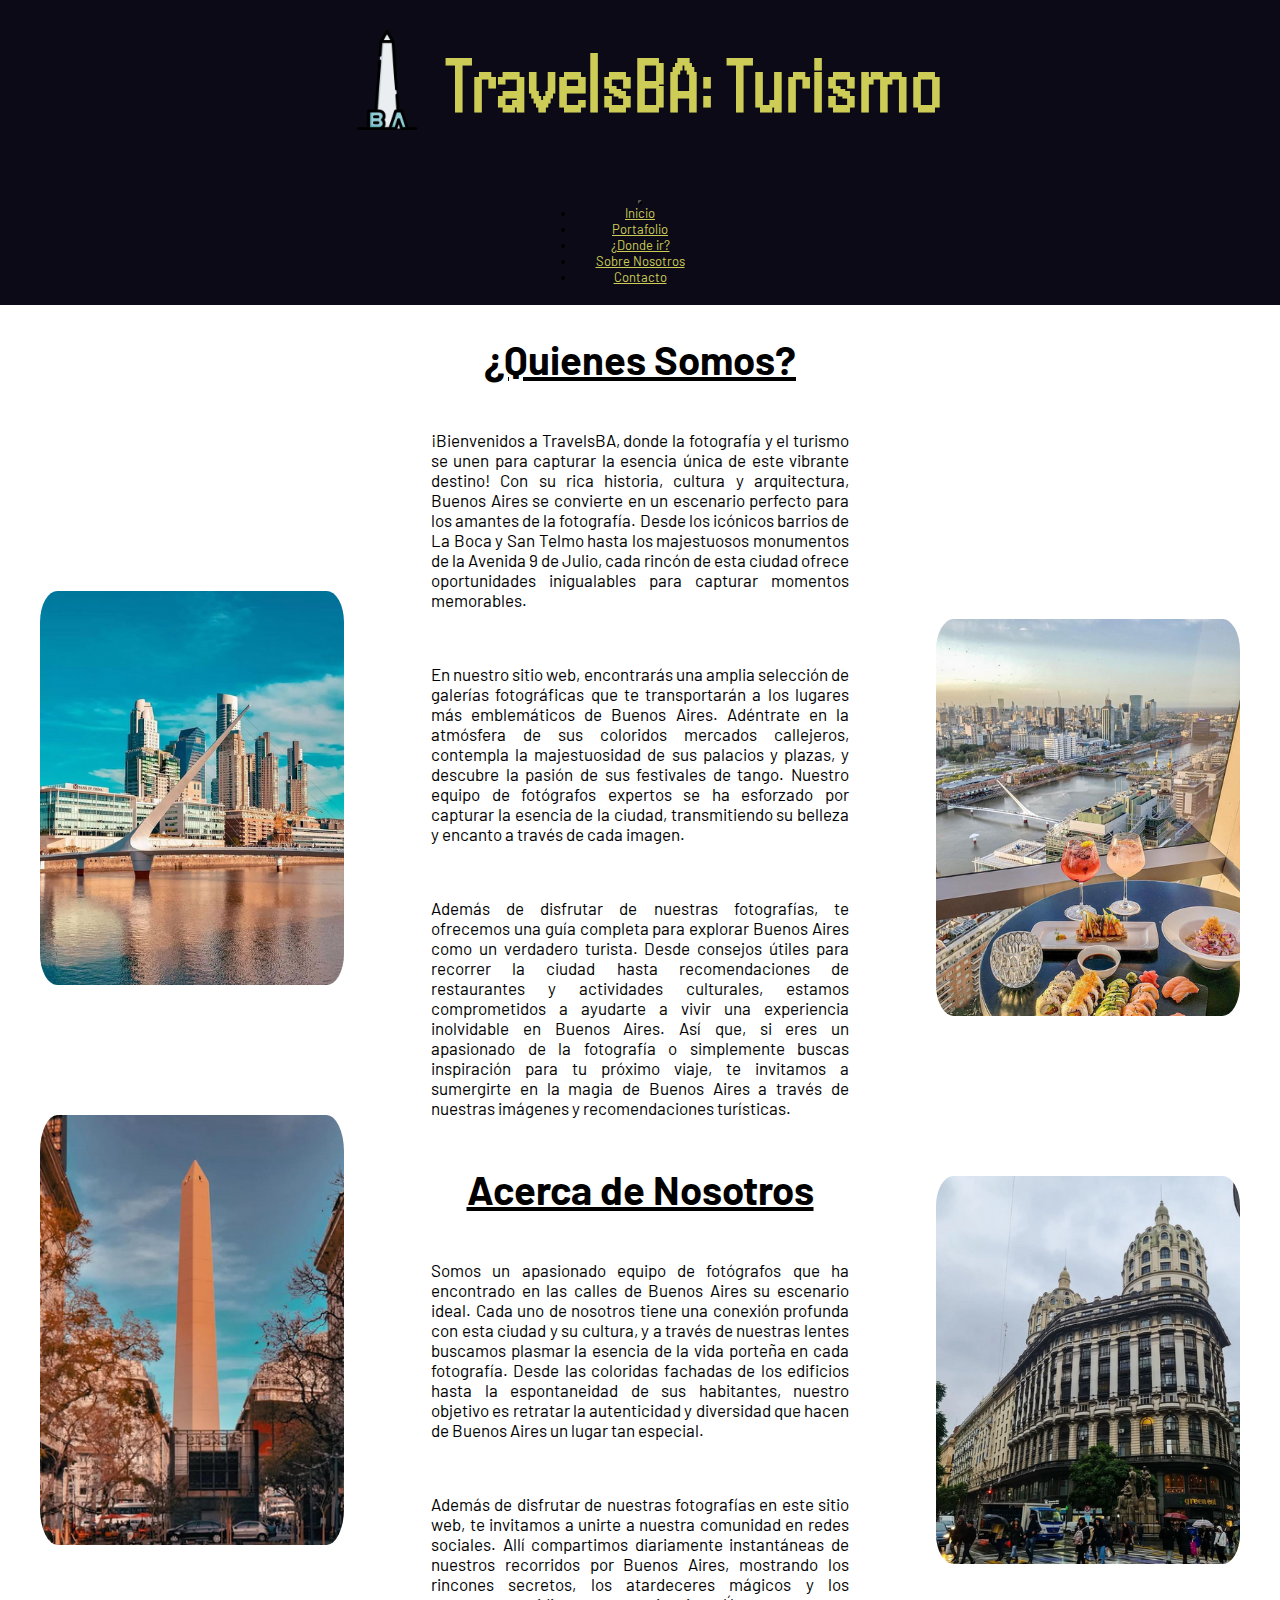
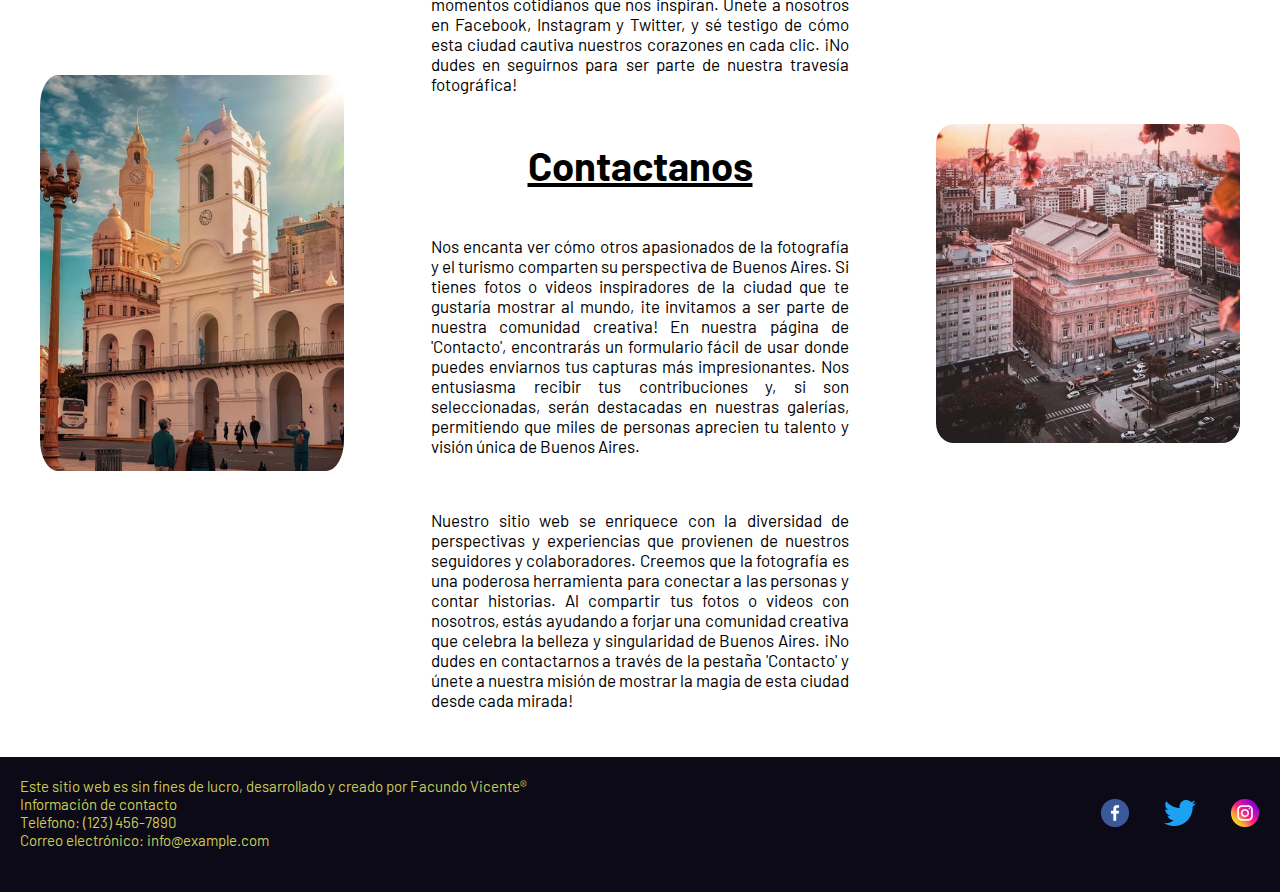
<file: index.html>
<!DOCTYPE html>
<html lang="en">
<head>
    <meta charset="UTF-8">
    <meta name="viewport" content="width=device-width, initial-scale=1.0">
    <title>TRAVELSBA</title>
    <!-- links -->
        <!-- favicon -->
    <link rel="icon" href="multimedia/favicon.ico">
        <!-- bootstrap -->
    <link href="https://cdn.jsdelivr.net/npm/bootstrap@5.3.1/dist/css/bootstrap.min.css" rel="stylesheet" integrity="sha384-4bw+/aepP/YC94hEpVNVgiZdgIC5+VKNBQNGCHeKRQN+PtmoHDEXuppvnDJzQIu9" crossorigin="anonymous">
        <!-- css -->
    <link rel="stylesheet" href="css/style.css" />
        <!-- fonts -->
    <link rel="preconnect" href="https://fonts.googleapis.com">
    <link rel="preconnect" href="https://fonts.gstatic.com" crossorigin>
    <link href="https://fonts.googleapis.com/css2?family=Barlow:ital,wght@0,300;0,400;1,300&family=Handjet&display=swap" rel="stylesheet">
</head>

<body>
    <header> <!-- encabezado -->
        <section class="tituloPrincipal">  <!-- titulo y logotipo -->
            <div class="logo">
                <img src="multimedia/logo.png" alt="logotipo de TRABELSBA">
            </div>    
                <h1>TravelsBA: Turismo</h1>
        </section> 
        <nav class="navbar navbar-expand-lg";> <!-- navbar -->
            <div class="container-fluid">
                <button class="navbar-toggler b" type="button" data-bs-toggle="collapse" data-bs-target="#navbarSupportedContent" aria-controls="navbarSupportedContent" aria-expanded="false" aria-label="Toggle navigation">
                    <span class="navbar-toggler-icon"></span>
                </button>
                <div class="collapse navbar-collapse" id="navbarSupportedContent">
                    <ul class="navbar-nav me-auto mb-2 mb-lg-0">
                        <li class="nav-item">
                            <a class="nav-link active" aria-current="page" href="index.html">Inicio</a>
                        </li>
                        <li class="nav-item">
                            <a class="nav-link active" aria-current="page" href="pages/portafolio.html">Portafolio</a>
                        </li>
                        <li class="nav-item">
                            <a class="nav-link active" aria-current="page" href="pages/donde_ir.html">¿Donde ir?</a>
                        </li>
                        <li class="nav-item">
                            <a class="nav-link active" aria-current="page" href="pages/sobre_nosotros.html">Sobre Nosotros</a>
                        </li>
                        <li class="nav-item">
                            <a class="nav-link active" aria-current="page" href="pages/contacto.html">Contacto</a>
                        </li>
                    </ul>
                </div>
            </div>
        </nav>
    </header>

    <main> <!-- cuerpo principal -->
    
        <div id="grilla">
            <section id="contenedorInicio1"> <!-- imagenes izquierda -->
                <div>
                    <img class="imagenInicio1" src="multimedia/imagen_inicio1.png" alt="Atardecer en Puerto Madero con vista directa al puente de la mujer">
                </div>   
                <div>
                    <img class="imagenInicio2" src="multimedia/imagen_inicio2.png" alt="Atardecer en Buenos Aires con vista al Obelisco">
                </div>  
                <div>
                    <img class="imagenInicio3" src="multimedia/imagen_inicio3.png" alt="Atardecer en el Cabildo">
                </div>  
            </section>

            <section id="contenedorInicio2"> <!-- texto central -->
                <div class="textoInicio1">
                <h2>¿Quienes Somos?</h2>
                    <p> ¡Bienvenidos a TravelsBA, donde la fotografía y el turismo se unen para capturar la esencia única de este vibrante destino! Con su rica historia, cultura y arquitectura, Buenos Aires se convierte en un escenario perfecto para los amantes de la fotografía. Desde los icónicos barrios de La Boca y San Telmo hasta los majestuosos monumentos de la Avenida 9 de Julio, cada rincón de esta ciudad ofrece oportunidades inigualables para capturar momentos memorables.
                    </p>
                    <p>En nuestro sitio web, encontrarás una amplia selección de galerías fotográficas que te transportarán a los lugares más emblemáticos de Buenos Aires. Adéntrate en la atmósfera de sus coloridos mercados callejeros, contempla la majestuosidad de sus palacios y plazas, y descubre la pasión de sus festivales de tango. Nuestro equipo de fotógrafos expertos se ha esforzado por capturar la esencia de la ciudad, transmitiendo su belleza y encanto a través de cada imagen.</p>
                    <p>Además de disfrutar de nuestras fotografías, te ofrecemos una guía completa para explorar Buenos Aires como un verdadero turista. Desde consejos útiles para recorrer la ciudad hasta recomendaciones de restaurantes y actividades culturales, estamos comprometidos a ayudarte a vivir una experiencia inolvidable en Buenos Aires. Así que, si eres un apasionado de la fotografía o simplemente buscas inspiración para tu próximo viaje, te invitamos a sumergirte en la magia de Buenos Aires a través de nuestras imágenes y recomendaciones turísticas.</p>
                </div>
                <div class="textoInicio2">   
                <h2>Acerca de Nosotros</h2>
                    <p>Somos un apasionado equipo de fotógrafos que ha encontrado en las calles de Buenos Aires su escenario ideal. Cada uno de nosotros tiene una conexión profunda con esta ciudad y su cultura, y a través de nuestras lentes buscamos plasmar la esencia de la vida porteña en cada fotografía. Desde las coloridas fachadas de los edificios hasta la espontaneidad de sus habitantes, nuestro objetivo es retratar la autenticidad y diversidad que hacen de Buenos Aires un lugar tan especial.
                    </p>
                    <p>Además de disfrutar de nuestras fotografías en este sitio web, te invitamos a unirte a nuestra comunidad en redes sociales. Allí compartimos diariamente instantáneas de nuestros recorridos por Buenos Aires, mostrando los rincones secretos, los atardeceres mágicos y los momentos cotidianos que nos inspiran. Únete a nosotros en Facebook, Instagram y Twitter, y sé testigo de cómo esta ciudad cautiva nuestros corazones en cada clic. ¡No dudes en seguirnos para ser parte de nuestra travesía fotográfica!</p>
                </div>
                <div class="textoInicio3">
                <h2>Contactanos</h2>
                    <p>Nos encanta ver cómo otros apasionados de la fotografía y el turismo comparten su perspectiva de Buenos Aires. Si tienes fotos o videos inspiradores de la ciudad que te gustaría mostrar al mundo, ¡te invitamos a ser parte de nuestra comunidad creativa! En nuestra página de 'Contacto', encontrarás un formulario fácil de usar donde puedes enviarnos tus capturas más impresionantes. Nos entusiasma recibir tus contribuciones y, si son seleccionadas, serán destacadas en nuestras galerías, permitiendo que miles de personas aprecien tu talento y visión única de Buenos Aires.</p>
                    <p>Nuestro sitio web se enriquece con la diversidad de perspectivas y experiencias que provienen de nuestros seguidores y colaboradores. Creemos que la fotografía es una poderosa herramienta para conectar a las personas y contar historias. Al compartir tus fotos o videos con nosotros, estás ayudando a forjar una comunidad creativa que celebra la belleza y singularidad de Buenos Aires. ¡No dudes en contactarnos a través de la pestaña 'Contacto' y únete a nuestra misión de mostrar la magia de esta ciudad desde cada mirada!
                    </p>
                </div>    
            </section>

            <section id="contenedorInicio3"> <!-- imagenes derecha-->
                <div>
                    <img class="imagenInicio6" src="multimedia/imagen_inicio6.png" alt="Brunch desde un edificio en Puerto Madero con vista al puente de la mujer y la ciudad ">
                </div>
                <div>
                    <img class="imagenInicio5" src="multimedia/imagen_inicio5.png" alt="Edificio en Buenos Aires en un dia nublado">
                </div>
                <div>
                    <img class="imagenInicio4" src="multimedia/imagen_inicio4.png" alt="Imagen del Teatro Colon visto desde el cielo">
                </div>
            </section>

        </div>
    </main>

    <footer> <!-- pie de pagina -->
        <div class="contenedorFooter">
            <div class="footerTexto"> <!-- texto izquierda -->
                <p>Este sitio web es sin fines de lucro, desarrollado y creado por Facundo Vicente®</p>
                <p>Información de contacto</p>
                <p>Teléfono: (123) 456-7890</p>
                <p>Correo electrónico: info@example.com</p>  
            </div>
            <div class="footerRedes">
                <div class="iconosRedes">  <!-- iconos redes -->
                    <a href="https://www.facebook.com/"><img src="multimedia/facebook1.png" alt="Facebook"></a>
                    <a href="https://twitter.com/"><img src="multimedia/twitter2.png" alt="Twitter"></a>
                    <a href="https://www.instagram.com/"><img src="multimedia/instagram2.png" alt="Instagram"></a>
                </div>
            </div>
        </div>    
    </footer>    
    
<!-- scrip -->    
<script src="https://cdn.jsdelivr.net/npm/bootstrap@5.3.1/dist/js/bootstrap.bundle.min.js" integrity="sha384-HwwvtgBNo3bZJJLYd8oVXjrBZt8cqVSpeBNS5n7C8IVInixGAoxmnlMuBnhbgrkm" crossorigin="anonymous"></script>
</body>
</html>
</file>
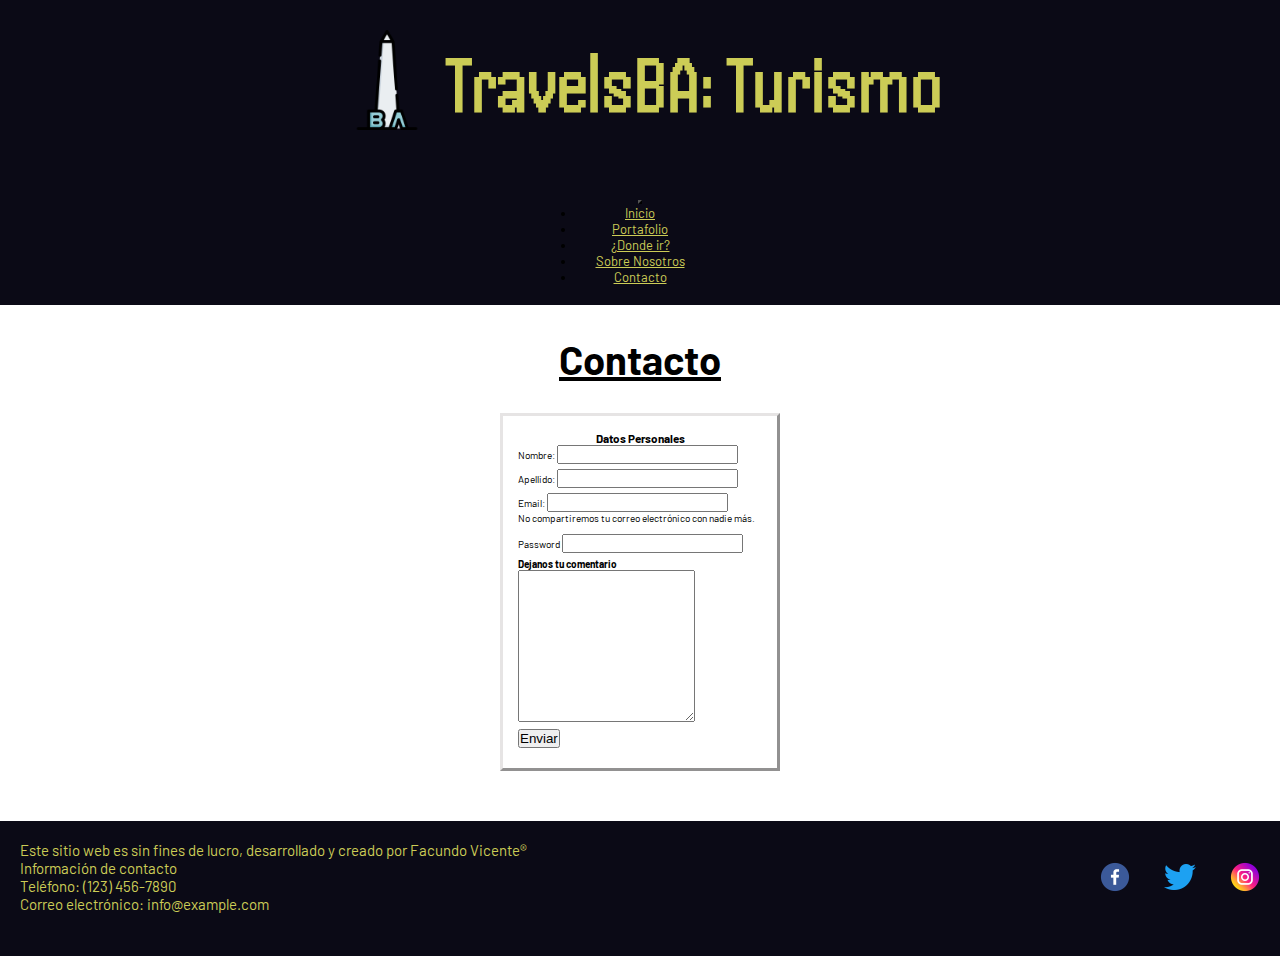
<file: pages/contacto.html>
<!DOCTYPE html>
<html lang="en">
<head>
    <meta charset="UTF-8">
    <meta name="viewport" content="width=device-width, initial-scale=1.0">
    <title>TRAVELSBA</title>
    <!-- links -->
        <!-- favicon -->
    <link rel="icon" href="../multimedia/favicon.ico">
        <!-- bootstrap -->
    <link href="https://cdn.jsdelivr.net/npm/bootstrap@5.3.1/dist/css/bootstrap.min.css" rel="stylesheet" integrity="sha384-4bw+/aepP/YC94hEpVNVgiZdgIC5+VKNBQNGCHeKRQN+PtmoHDEXuppvnDJzQIu9" crossorigin="anonymous">
        <!-- css -->
    <link rel="stylesheet" href="../css/style.css" />
        <!-- fonts -->
    <link rel="preconnect" href="https://fonts.googleapis.com">
    <link rel="preconnect" href="https://fonts.gstatic.com" crossorigin>
    <link href="https://fonts.googleapis.com/css2?family=Barlow:ital,wght@0,300;0,400;1,300&family=Handjet&display=swap" rel="stylesheet">
</head>

<body>
    <header> <!-- encabezado -->
        <section class="tituloPrincipal">  <!-- titulo principal y logotipo -->
            <div class="logo">
                <img src="../multimedia/logo.png" alt="logotipo de TRABELSBA">
            </div>    
                <h1>TravelsBA: Turismo</h1>
        </section>
        <nav class="navbar navbar-expand-lg";> <!-- navbar -->
            <div class="container-fluid">
                <button class="navbar-toggler b" style="background-color: white" type="button" data-bs-toggle="collapse" data-bs-target="#navbarSupportedContent" aria-controls="navbarSupportedContent" aria-expanded="false" aria-label="Toggle navigation">
                    <span class="navbar-toggler-icon"></span>
                </button>
                <div class="collapse navbar-collapse" id="navbarSupportedContent">
                    <ul class="navbar-nav me-auto mb-2 mb-lg-0">
                        <li class="nav-item">
                            <a class="nav-link active" aria-current="page" href="../index.html">Inicio</a>
                        </li>
                        <li class="nav-item">
                            <a class="nav-link active" aria-current="page" href="portafolio.html">Portafolio</a>
                        </li>
                        <li class="nav-item">
                            <a class="nav-link active" aria-current="page" href="donde_ir.html">¿Donde ir?</a>
                        </li>
                        <li class="nav-item">
                            <a class="nav-link active" aria-current="page" href="sobre_nosotros.html">Sobre Nosotros</a>
                        </li>
                        <li class="nav-item">
                            <a class="nav-link active" aria-current="page" href="contacto.html">Contacto</a>
                        </li>
                    </ul>
                </div>
            </div>
        </nav>
    </header>
    
    <main> <!-- cuerpo principal -->
        <section> <!-- Subtitulo -->
            <h2>Contacto</h2>
        </section>

        <form> <!-- formulario -->
            <h3>Datos Personales</h3>
            <div class="mb-3">
            <div>
                <label for="nombre" class="form-label">Nombre:</label>
                <input type="text" class="form-control" name="nombre" required/>
            </div>
            <div>
                <label for="apellido" class="form-label">Apellido:</label>
                <input type="text" class="form-control" name="apellido" required/>
            </div>
              <label for="exampleInputEmail1" class="form-label">Email:</label>
              <input type="email" class="form-control" id="exampleInputEmail1" aria-describedby="emailHelp" required>
              <div id="emailHelp" class="form-text">No compartiremos tu correo electrónico con nadie más.</div>
            </div>
            <div class="mb-3">
              <label for="exampleInputPassword1" class="form-label">Password</label>
              <input type="password" class="form-control" id="exampleInputPassword1" required>
            </div>
            <h4>Dejanos tu comentario</h4>
            <div class="comentariosContacto2">   
                <textarea id="text" name="DejaTuComentario" rows="10px"></textarea>
            </div>

            <div> <!-- boton enviar -->
                <button type="submit" class="btn btn-light">Enviar</button>
            </div>
        </form>  
    </main>
    
    <footer> <!-- pie de pagina -->
        <div class="contenedorFooter">
            <div class="footerTexto">
                <p>Este sitio web es sin fines de lucro, desarrollado y creado por Facundo Vicente®</p>
                <p>Información de contacto</p>
                <p>Teléfono: (123) 456-7890</p>
                <p>Correo electrónico: info@example.com</p>  
            </div>
            <div class="footerRedes">
                <div class="iconosRedes">
                    <a href="https://www.facebook.com/"><img src="../multimedia/facebook1.png" alt="Facebook"></a>
                    <a href="https://twitter.com/"><img src="../multimedia/twitter2.png" alt="Twitter"></a>
                    <a href="https://www.instagram.com/"><img src="../multimedia/instagram2.png" alt="Instagram"></a>
                </div>
            </div>
        </div>
    </footer>
    <!-- scrip -->    
<script src="https://cdn.jsdelivr.net/npm/bootstrap@5.3.1/dist/js/bootstrap.bundle.min.js" integrity="sha384-HwwvtgBNo3bZJJLYd8oVXjrBZt8cqVSpeBNS5n7C8IVInixGAoxmnlMuBnhbgrkm" crossorigin="anonymous"></script>
</body>
</html>
</file>
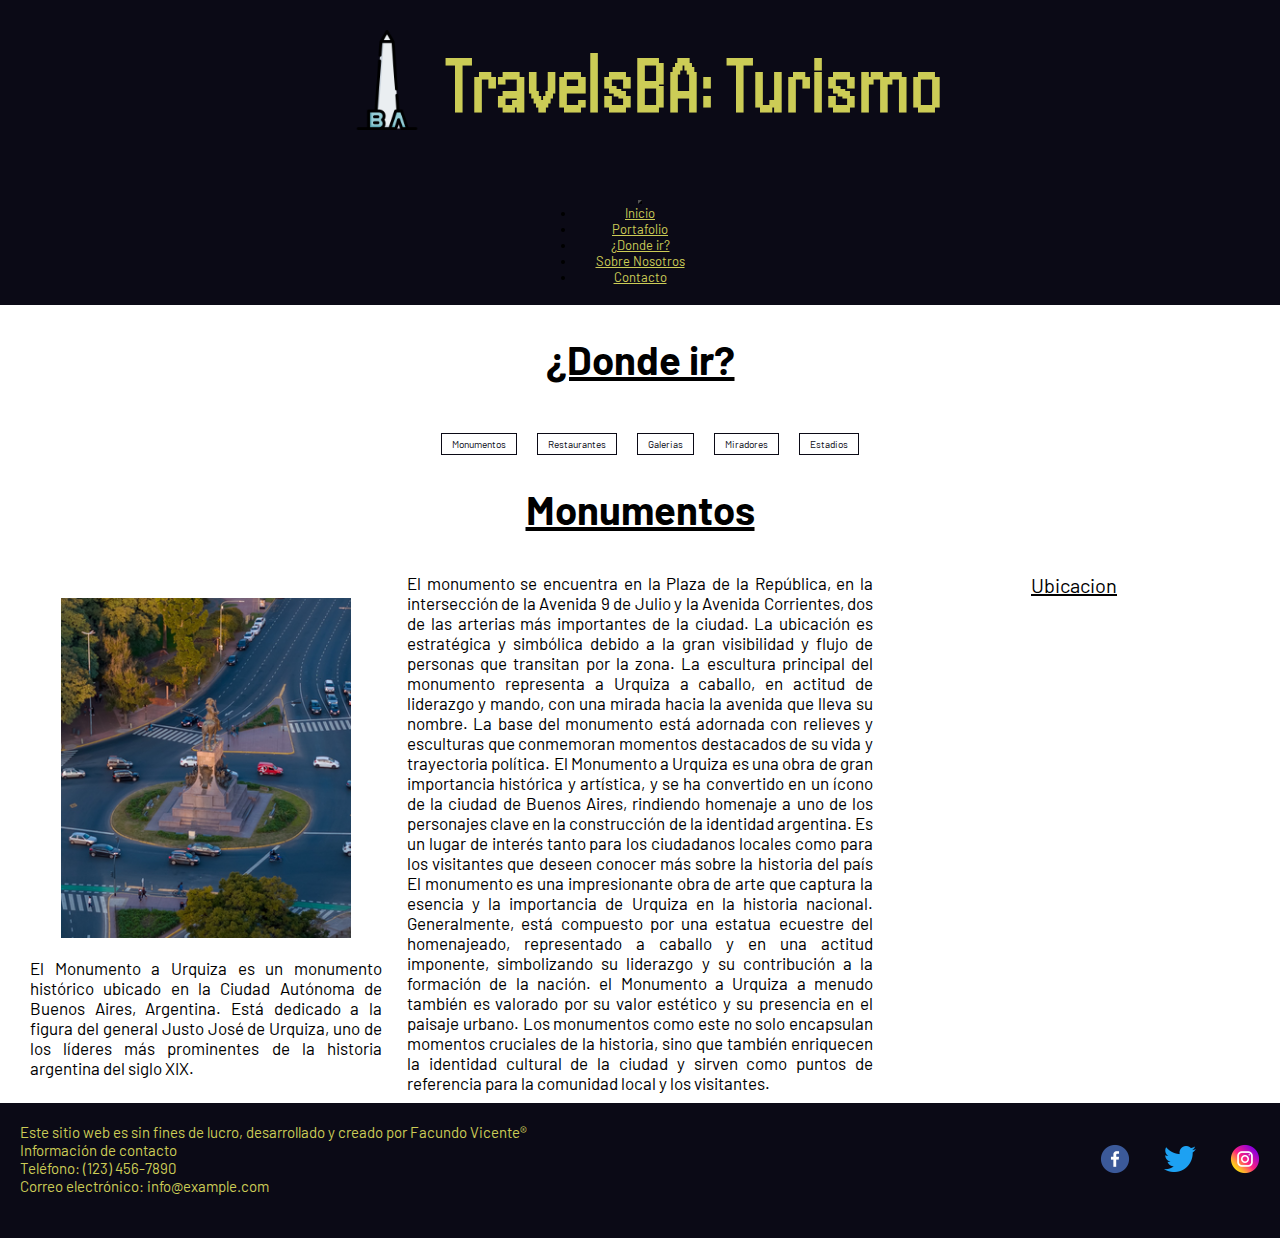
<file: pages/donde_ir.html>
<!DOCTYPE html>
<html lang="en">
<head>
    <meta charset="UTF-8">
    <meta name="viewport" content="width=device-width, initial-scale=1.0">
    <title>TRAVELSBA</title>
    <!-- links -->
        <!-- favicon -->
    <link rel="icon" href="../multimedia/favicon.ico">
        <!-- bootstrap -->
    <link href="https://cdn.jsdelivr.net/npm/bootstrap@5.3.1/dist/css/bootstrap.min.css" rel="stylesheet" integrity="sha384-4bw+/aepP/YC94hEpVNVgiZdgIC5+VKNBQNGCHeKRQN+PtmoHDEXuppvnDJzQIu9" crossorigin="anonymous">
        <!-- css -->
    <link rel="stylesheet" href="../css/style.css" />
        <!-- fonts -->
    <link rel="preconnect" href="https://fonts.googleapis.com">
    <link rel="preconnect" href="https://fonts.gstatic.com" crossorigin>
    <link href="https://fonts.googleapis.com/css2?family=Barlow:ital,wght@0,300;0,400;1,300&family=Handjet&display=swap" rel="stylesheet">
</head>

<body>
    <header> <!-- encabezado -->
        <section class="tituloPrincipal">  <!-- Titulo Principal y logotipo -->
            <div class="logo">
                <img src="../multimedia/logo.png" alt="logotipo de TRABELSBA">
            </div>    
                <h1>TravelsBA: Turismo</h1>
        </section>
        <nav class="navbar navbar-expand-lg";> <!-- navbar -->
            <div class="container-fluid">
                <button class="navbar-toggler b" type="button" data-bs-toggle="collapse" data-bs-target="#navbarSupportedContent" aria-controls="navbarSupportedContent" aria-expanded="false" aria-label="Toggle navigation">
                    <span class="navbar-toggler-icon"></span>
                </button>
                <div class="collapse navbar-collapse" id="navbarSupportedContent">
                    <ul class="navbar-nav me-auto mb-2 mb-lg-0">
                        <li class="nav-item">
                            <a class="nav-link active" aria-current="page" href="../index.html">Inicio</a>
                        </li>
                        <li class="nav-item">
                            <a class="nav-link active" aria-current="page" href="portafolio.html">Portafolio</a>
                        </li>
                        <li class="nav-item">
                            <a class="nav-link active" aria-current="page" href="donde_ir.html">¿Donde ir?</a>
                        </li>
                        <li class="nav-item">
                            <a class="nav-link active" aria-current="page" href="sobre_nosotros.html">Sobre Nosotros</a>
                        </li>
                        <li class="nav-item">
                            <a class="nav-link active" aria-current="page" href="contacto.html">Contacto</a>
                        </li>
                    </ul>
                </div>
            </div>
        </nav>
    </header>
    
    <main> <!-- Cuerpo Principal -->

        <section> <!-- subtitulo -->
            <h2>¿Donde ir?</h2>
        </section>

        <div> <!-- submenu -->
            <ul id class="menuDondeIr">
                <li><a href="#monumentos">Monumentos</a></li>
                <li><a href="#restaurantes">Restaurantes</a></li>
                <li><a href="#galerias">Galerias</a></li>
                <li><a href="#miradores">Miradores</a></li>
                <li><a href="#estadios">Estadios</a></li>
            </ul>
        </div>

        <section> <!-- Monumentos -->
            <h2 id="monumentos">Monumentos</h2>
            <div id="grilla2"> <!-- Contenedor -->
                <div class="textoMonumentos"> <!-- texto Principal -->
                    <p>El monumento se encuentra en la Plaza de la República, en la intersección de la Avenida 9 de Julio y la Avenida Corrientes, dos de las arterias más importantes de la ciudad. La ubicación es estratégica y simbólica debido a la gran visibilidad y flujo de personas que transitan por la zona.
                    La escultura principal del monumento representa a Urquiza a caballo, en actitud de liderazgo y mando, con una mirada hacia la avenida que lleva su nombre. La base del monumento está adornada con relieves y esculturas que conmemoran momentos destacados de su vida y trayectoria política.
                    El Monumento a Urquiza es una obra de gran importancia histórica y artística, y se ha convertido en un ícono de la ciudad de Buenos Aires, rindiendo homenaje a uno de los personajes clave en la construcción de la identidad argentina. Es un lugar de interés tanto para los ciudadanos locales como para los visitantes que deseen conocer más sobre la historia del país
                    El monumento es una impresionante obra de arte que captura la esencia y la importancia de Urquiza en la historia nacional. Generalmente, está compuesto por una estatua ecuestre del homenajeado, representado a caballo y en una actitud imponente, simbolizando su liderazgo y su contribución a la formación de la nación.
                    el Monumento a Urquiza a menudo también es valorado por su valor estético y su presencia en el paisaje urbano. Los monumentos como este no solo encapsulan momentos cruciales de la historia, sino que también enriquecen la identidad cultural de la ciudad y sirven como puntos de referencia para la comunidad local y los visitantes.</p>
                </div>
                <div class="imagenMonumentos"> <!-- Imagen y texto -->
                    <img class="monumentoImg" src="../multimedia/imagen_donde1.png" alt="Vista desde dron del Monumento de Urquizas instalado en Palermo">
                    <p class="monumentoText">El Monumento a Urquiza es un monumento histórico ubicado en la Ciudad Autónoma de Buenos Aires, Argentina. Está dedicado a la figura del general Justo José de Urquiza, uno de los líderes más prominentes de la historia argentina del siglo XIX.</p> 
                </div>
                <div class="mapaMonumento"> <!-- Mapa y titulo -->
                    <p class="monumentoText2">Ubicacion</p>
                    <iframe class="monumentoMapa" src="https://www.google.com/maps/embed?pb=!1m18!1m12!1m3!1d1953.4423990600176!2d-58.41214205377396!3d-34.5716438555626!2m3!1f0!2f0!3f0!3m2!1i1024!2i768!4f13.1!3m3!1m2!1s0x95bcb56a51cf7291%3A0x898e02929b8874d1!2sMonumento%20a%20Urquiza!5e0!3m2!1ses!2sar!4v1690750513930!5m2!1ses!2sar" width="270" height="270" style="border:0;" allowfullscreen="" loading="lazy" referrerpolicy="no-referrer-when-downgrade"></iframe>
                </div>
            </div>
        </section>
    </main>
    
        <footer> <!-- Pie de Pagina -->
            <div class="contenedorFooter">
                <div class="footerTexto"> <!-- Texto Izquierda -->
                    <p>Este sitio web es sin fines de lucro, desarrollado y creado por Facundo Vicente®</p>
                    <p>Información de contacto</p>
                    <p>Teléfono: (123) 456-7890</p>
                    <p>Correo electrónico: info@example.com</p>  
                </div>
                <div class="footerRedes">
                    <div class="iconosRedes"> <!-- Icono Redes -->
                        <a href="https://www.facebook.com/"><img src="../multimedia/facebook1.png" alt="Facebook" ></a>
                        <a href="https://twitter.com/"><img src="../multimedia/twitter2.png" alt="Twitter"></a>
                        <a href="https://www.instagram.com/"><img src="../multimedia/instagram2.png" alt="Instagram"></a>
                    </div>
                </div>
            </div>
        </footer>
</div>
<!-- scrip -->    
<script src="https://cdn.jsdelivr.net/npm/bootstrap@5.3.1/dist/js/bootstrap.bundle.min.js" integrity="sha384-HwwvtgBNo3bZJJLYd8oVXjrBZt8cqVSpeBNS5n7C8IVInixGAoxmnlMuBnhbgrkm" crossorigin="anonymous"></script>
</body>
</html>
</file>
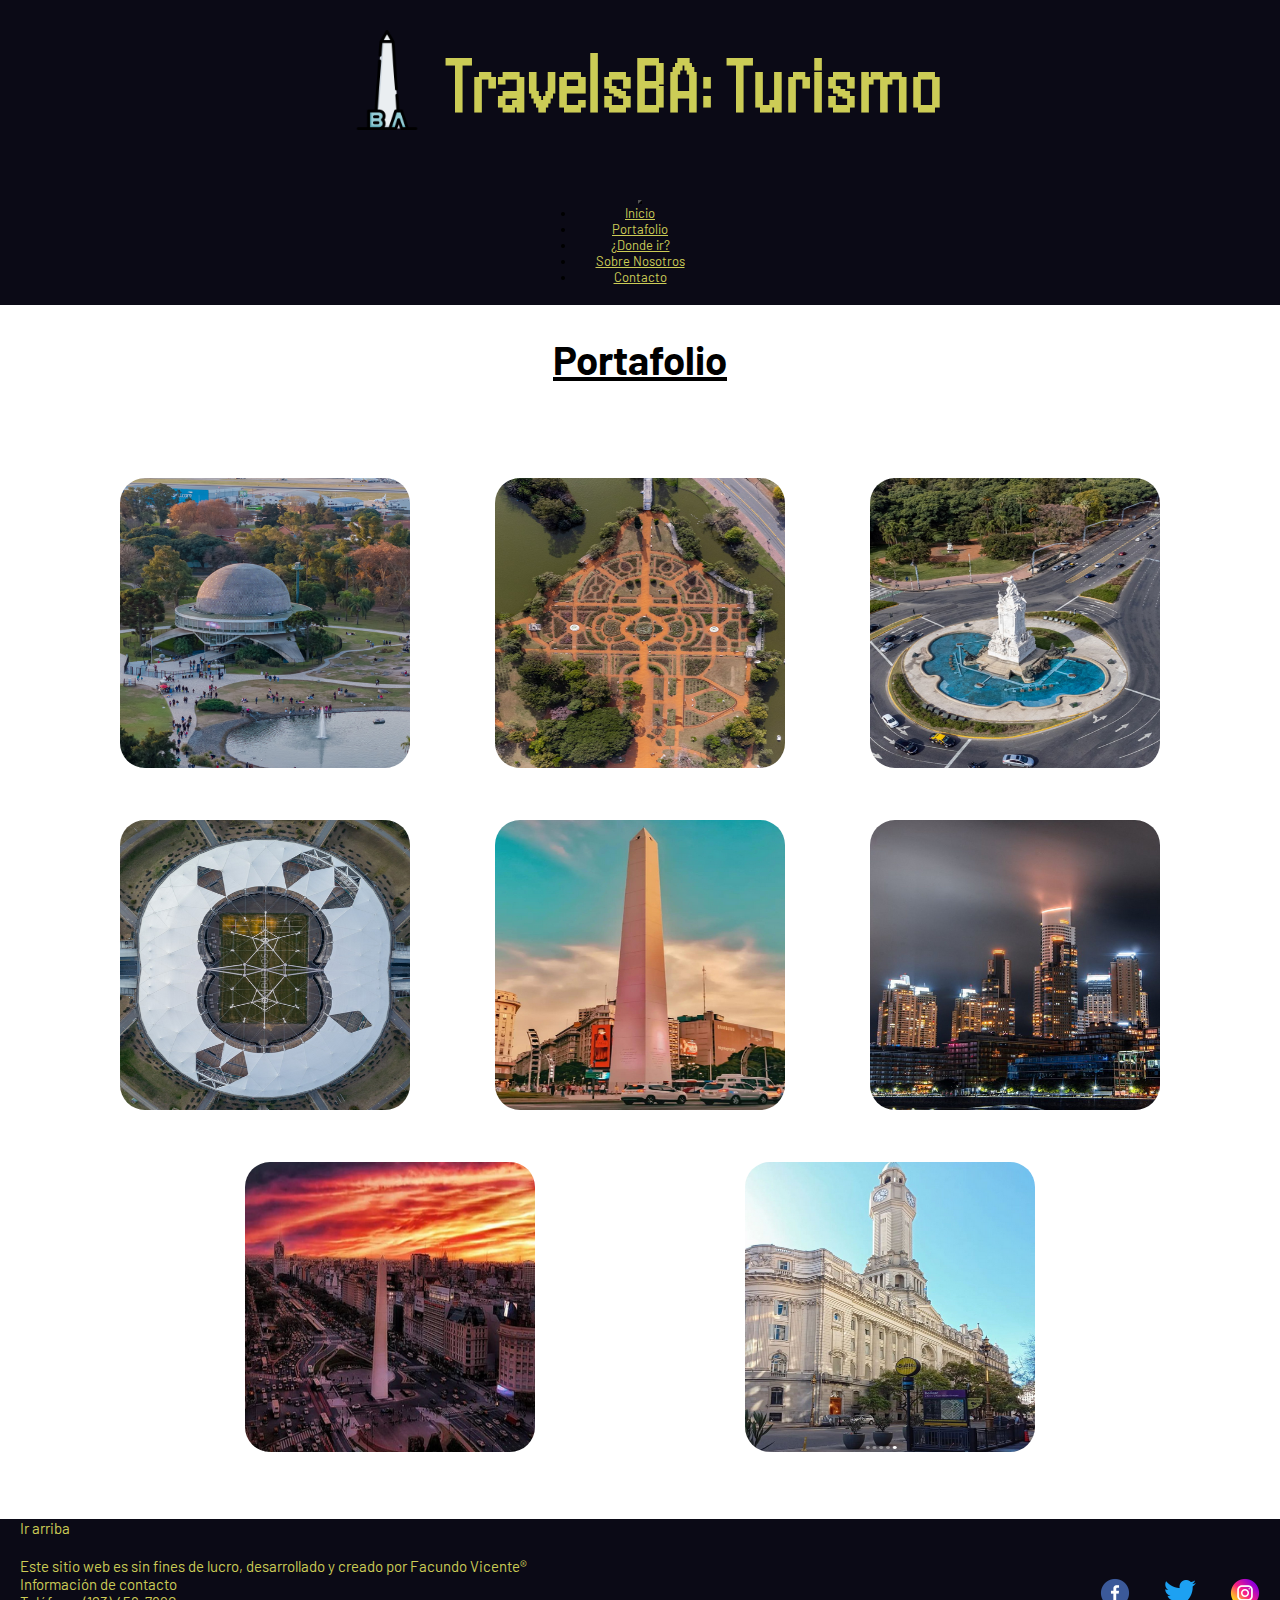
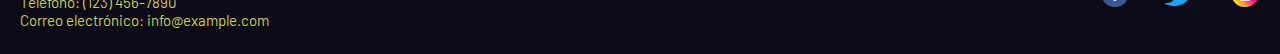
<file: pages/portafolio.html>
<!DOCTYPE html>
<html lang="en">
<head>
    <meta charset="UTF-8">
    <meta name="viewport" content="width=device-width, initial-scale=1.0">
    <title>TRAVELSBA</title>
    <!-- links -->
        <!-- favicon -->
    <link rel="icon" href="../multimedia/favicon.ico">
        <!-- bootstrap -->
    <link href="https://cdn.jsdelivr.net/npm/bootstrap@5.3.1/dist/css/bootstrap.min.css" rel="stylesheet" integrity="sha384-4bw+/aepP/YC94hEpVNVgiZdgIC5+VKNBQNGCHeKRQN+PtmoHDEXuppvnDJzQIu9" crossorigin="anonymous">
        <!-- css -->
    <link rel="stylesheet" href="../css/style.css" />
        <!-- fonts -->
    <link rel="preconnect" href="https://fonts.googleapis.com">
    <link rel="preconnect" href="https://fonts.gstatic.com" crossorigin>
    <link href="https://fonts.googleapis.com/css2?family=Barlow:ital,wght@0,300;0,400;1,300&family=Handjet&display=swap" rel="stylesheet">
</head>

<body>
    <header> <!-- encabezado -->
        <section class="tituloPrincipal">  <!-- titulo principal y logotipo -->
            <div class="logo">
                <img src="../multimedia/logo.png" alt="logotipo de TRABELSBA">
            </div>    
                <h1>TravelsBA: Turismo</h1>
        </section>
        <nav class="navbar navbar-expand-lg";> <!-- navbar -->
            <div class="container-fluid">
                <button class="navbar-toggler b" type="button" data-bs-toggle="collapse" data-bs-target="#navbarSupportedContent" aria-controls="navbarSupportedContent" aria-expanded="false" aria-label="Toggle navigation">
                    <span class="navbar-toggler-icon"></span>
                </button>
                <div class="collapse navbar-collapse" id="navbarSupportedContent">
                    <ul class="navbar-nav me-auto mb-2 mb-lg-0">
                        <li class="nav-item">
                            <a class="nav-link active" aria-current="page" href="../index.html">Inicio</a>
                        </li>
                        <li class="nav-item">
                            <a class="nav-link active" aria-current="page" href="portafolio.html">Portafolio</a>
                        </li>
                        <li class="nav-item">
                            <a class="nav-link active" aria-current="page" href="donde_ir.html">¿Donde ir?</a>
                        </li>
                        <li class="nav-item">
                            <a class="nav-link active" aria-current="page" href="sobre_nosotros.html">Sobre Nosotros</a>
                        </li>
                        <li class="nav-item">
                            <a class="nav-link active" aria-current="page" href="contacto.html">Contacto</a>
                        </li>
                    </ul>
                </div>
            </div>
        </nav>
    </header>
    
    <main> <!-- Cuerpo Principal -->
        <h2 id="tituloPortafolio">Portafolio</h2> <!-- subtitulo -->

        <!-- Vista Desktop -->
        <section class="portafolio">
            <div class="imagenPortafolio">
                <img  src="../multimedia/porta1.png" alt="Vista desde el cielo del Planetario">  
            </div>
            <div class="imagenPortafolio">
                <img src="../multimedia/porta2.png" alt="Vista desde el cielo del Rosedal y sus caminos">  
            </div>
            <div class="imagenPortafolio">
                <img  src="../multimedia/porta3.png" alt="Vista desde Dron de un monumento en las calles de Palermo">  
            </div>
            <div class="imagenPortafolio">
                <img  src="../multimedia/porta4.png" alt="Vista desde un Dron del Estadio Unico de la Plata">  
            </div>
            <div class="imagenPortafolio">
                <img  src="../multimedia/porta5.png" alt="Imagen del Obelisco desde uno de sus costados">  
            </div>
            <div class="imagenPortafolio">
                <img  src="../multimedia/porta6.png" alt="Vista de los edificios de Puerto Madero desde el anochecer">  
            </div>
            <div class="imagenPortafolio">
                <img  src="../multimedia/porta7.png" alt="Vista a la 9 de Julio y el Obelisco en el atardecer">  
            </div>
            <div class="imagenPortafolio">
                <img  src="../multimedia/porta8.png" alt="Imagen de la vista de unas de las cupulas mas alta de Buenos Aires">  
            </div>
        </section>

        <!-- Vista Mobile (carousel)-->
        <div id="carouselExample" class="carousel slide">
            <div class="carousel-inner">
              <div class="carousel-item active">
                <img src="../multimedia/porta1.png" class="d-block w-100" alt="Vista desde el cielo del Planetario">
              </div>
              <div class="carousel-item">
                <img src="../multimedia/porta2.png" class="d-block w-100" alt="Vista desde el cielo del Rosedal y sus caminos">
              </div>
              <div class="carousel-item">
                <img src="../multimedia/porta3.png" class="d-block w-100" alt="Vista desde Dron de un monumento en las calles de Palermo">
              </div>
              <div class="carousel-item">
                <img src="../multimedia/porta4.png" class="d-block w-100" alt="Vista desde un Dron del Estadio Unico de la Plata">
              </div>
              <div class="carousel-item">
                <img src="../multimedia/porta5.png" class="d-block w-100" alt="Imagen del Obelisco desde uno de sus costados">
              </div>
              <div class="carousel-item">
                <img src="../multimedia/porta6.png" class="d-block w-100" alt="Vista de los edificios de Puerto Madero desde el anochecer">
              </div>
              <div class="carousel-item">
                <img src="../multimedia/porta7.png" class="d-block w-100" alt="Vista a la 9 de Julio y el Obelisco en el atardecer">
            </div>
            </div>
            <button class="carousel-control-prev" type="button" data-bs-target="#carouselExample" data-bs-slide="prev">
              <span class="carousel-control-prev-icon" aria-hidden="true"></span>
              <span class="visually-hidden">Previous</span>
            </button>
            <button class="carousel-control-next" type="button" data-bs-target="#carouselExample" data-bs-slide="next">
              <span class="carousel-control-next-icon" aria-hidden="true"></span>
              <span class="visually-hidden">Next</span>
            </button>
          </div>
    </main>
    
    <footer> <!-- pie de pagina --><a href="#tituloPortafolio">Ir arriba</a> <!-- atajo -->
        <div class="contenedorFooter">
            <div class="footerTexto"> <!-- texto izquierda -->
                <p>Este sitio web es sin fines de lucro, desarrollado y creado por Facundo Vicente®</p>
                <p>Información de contacto</p>
                <p>Teléfono: (123) 456-7890</p>
                <p>Correo electrónico: info@example.com</p>  
            </div>
            <div class="footerRedes">
                <div class="iconosRedes"> <!-- iconos redes -->
                    <a href="https://www.facebook.com/"><img src="../multimedia/facebook1.png" alt="Facebook"></a>
                    <a href="https://twitter.com/"><img src="../multimedia/twitter2.png" alt="Twitter"></a>
                    <a href="https://www.instagram.com/"><img src="../multimedia/instagram2.png" alt="Instagram"></a>
                </div>
            </div>
        </div>
    </footer>
<!-- scrip -->    
<script src="https://cdn.jsdelivr.net/npm/bootstrap@5.3.1/dist/js/bootstrap.bundle.min.js" integrity="sha384-HwwvtgBNo3bZJJLYd8oVXjrBZt8cqVSpeBNS5n7C8IVInixGAoxmnlMuBnhbgrkm" crossorigin="anonymous"></script>
</body>
</html>
</file>
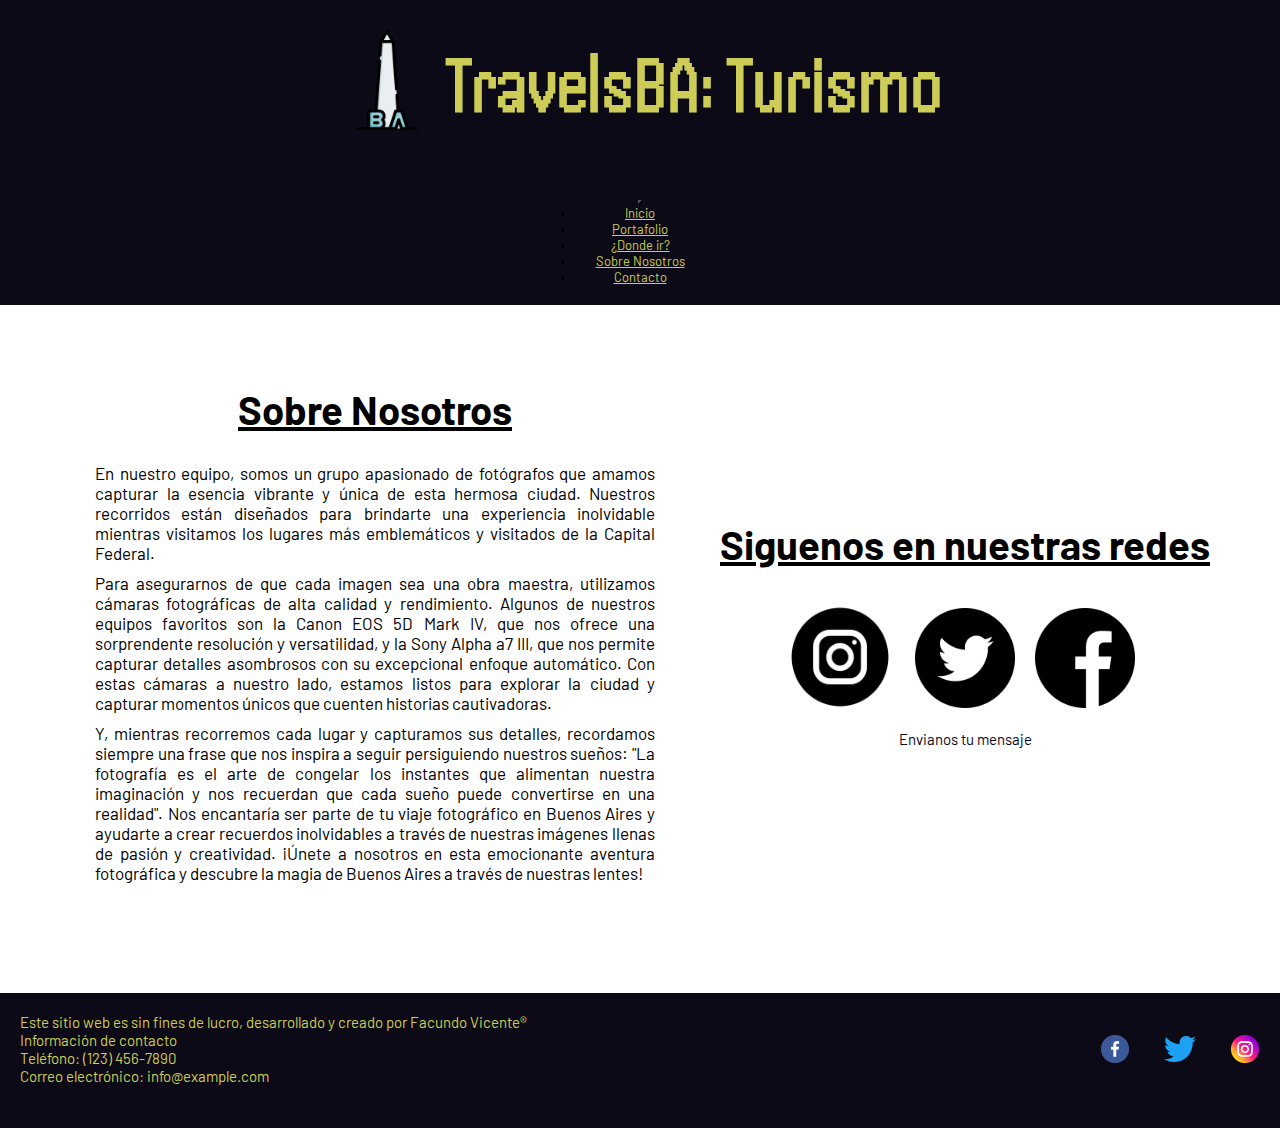
<file: pages/sobre_nosotros.html>
<!DOCTYPE html>
<html lang="en">
<head>
    <meta charset="UTF-8">
    <meta name="viewport" content="width=device-width, initial-scale=1.0">
    <title>TRAVELSBA</title>
    <!-- links -->
        <!-- favicon -->
    <link rel="icon" href="../multimedia/favicon.ico">
        <!-- bootstrap -->
    <link href="https://cdn.jsdelivr.net/npm/bootstrap@5.3.1/dist/css/bootstrap.min.css" rel="stylesheet" integrity="sha384-4bw+/aepP/YC94hEpVNVgiZdgIC5+VKNBQNGCHeKRQN+PtmoHDEXuppvnDJzQIu9" crossorigin="anonymous">
        <!-- css -->
    <link rel="stylesheet" href="../css/style.css" />
        <!-- fonts -->
    <link rel="preconnect" href="https://fonts.googleapis.com">
    <link rel="preconnect" href="https://fonts.gstatic.com" crossorigin>
    <link href="https://fonts.googleapis.com/css2?family=Barlow:ital,wght@0,300;0,400;1,300&family=Handjet&display=swap" rel="stylesheet">
</head>

<body>
    <header> <!-- Encabezado -->
        <section class="tituloPrincipal">  
            <div class="logo">
                <img src="../multimedia/logo.png" alt="logotipo de TRABELSBA">
            </div>    
                <h1>TravelsBA: Turismo</h1>
        </section>
        <nav class="navbar navbar-expand-lg";>
            <div class="container-fluid">
                <button class="navbar-toggler b" type="button" data-bs-toggle="collapse" data-bs-target="#navbarSupportedContent" aria-controls="navbarSupportedContent" aria-expanded="false" aria-label="Toggle navigation">
                    <span class="navbar-toggler-icon"></span>
                </button>
                <div class="collapse navbar-collapse" id="navbarSupportedContent">
                    <ul class="navbar-nav me-auto mb-2 mb-lg-0">
                        <li class="nav-item">
                            <a class="nav-link active" aria-current="page" href="../index.html">Inicio</a>
                        </li>
                        <li class="nav-item">
                            <a class="nav-link active" aria-current="page" href="portafolio.html">Portafolio</a>
                        </li>
                        <li class="nav-item">
                            <a class="nav-link active" aria-current="page" href="donde_ir.html">¿Donde ir?</a>
                        </li>
                        <li class="nav-item">
                            <a class="nav-link active" aria-current="page" href="sobre_nosotros.html">Sobre Nosotros</a>
                        </li>
                        <li class="nav-item">
                            <a class="nav-link active" aria-current="page" href="contacto.html">Contacto</a>
                        </li>
                    </ul>
                </div>
            </div>
        </nav>
    </header>
    
    <main> <!-- Cuerpo Principal -->
        <section class="contenedorSobreNosotros">    
            <div class="textoSobreNosotros"> <!-- Texto Principal (Izquierda) -->
                <h2>Sobre Nosotros</h2>
                <p>En nuestro equipo, somos un grupo apasionado de fotógrafos que amamos capturar la esencia vibrante y única de esta hermosa ciudad. Nuestros recorridos están diseñados para brindarte una experiencia inolvidable mientras visitamos los lugares más emblemáticos y visitados de la Capital Federal.</p>
                <p>Para asegurarnos de que cada imagen sea una obra maestra, utilizamos cámaras fotográficas de alta calidad y rendimiento. Algunos de nuestros equipos favoritos son la Canon EOS 5D Mark IV, que nos ofrece una sorprendente resolución y versatilidad, y la Sony Alpha a7 III, que nos permite capturar detalles asombrosos con su excepcional enfoque automático. Con estas cámaras a nuestro lado, estamos listos para explorar la ciudad y capturar momentos únicos que cuenten historias cautivadoras.</p>
                <p>Y, mientras recorremos cada lugar y capturamos sus detalles, recordamos siempre una frase que nos inspira a seguir persiguiendo nuestros sueños: "La fotografía es el arte de congelar los instantes que alimentan nuestra imaginación y nos recuerdan que cada sueño puede convertirse en una realidad". Nos encantaría ser parte de tu viaje fotográfico en Buenos Aires y ayudarte a crear recuerdos inolvidables a través de nuestras imágenes llenas de pasión y creatividad. ¡Únete a nosotros en esta emocionante aventura fotográfica y descubre la magia de Buenos Aires a través de nuestras lentes!</p>
            </div>
            <div class="textoSobrenosotros2"> <!-- Imagen con iconos redes (Derecha) -->
                <h2>Siguenos en nuestras redes</h2> <!-- titulo -->
                <div class="imagenSobreNosotros"> <!-- Redes -->
                    <!-- Instagram -->
                        <a href="https://www.instagram.com/"><img class="redes" src="../multimedia/instagram.png" alt="Instagram"></a>     
                    <!-- Twitter -->   
                        <a href="https://twitter.com/"><img class="redes2" src="../multimedia/twitter.png" alt="Twitter"></a>
                    <!-- Facebook -->    
                        <a href="https://www.facebook.com/"><img class="redes3" src="../multimedia/facebook.png" alt="Facebook"></a>
                </div>
                <div> <!-- envianos msj -->
                    <a class="enlaceContacto" href="contacto.html#form">Envianos tu mensaje</a>
                </div>
            </div>
        </section>

    </main>

    <footer> <!-- pie de pagina -->
        <div class="contenedorFooter">
            <div class="footerTexto"> <!-- texto izquierda -->
                <p>Este sitio web es sin fines de lucro, desarrollado y creado por Facundo Vicente®</p>
                <p>Información de contacto</p>
                <p>Teléfono: (123) 456-7890</p>
                <p>Correo electrónico: info@example.com</p>  
            </div>
            <div class="footerRedes">
                <div class="iconosRedes"> <!-- iconos redes -->
                    <a href="https://www.facebook.com/"><img src="../multimedia/facebook1.png" alt="Facebook"></a>
                    <a href="https://twitter.com/"><img src="../multimedia/twitter2.png" alt="Twitter"></a>
                    <a href="https://www.instagram.com/"><img src="../multimedia/instagram2.png" alt="Instagram"></a>
                </div>
            </div>
        </div>
    </footer>
</div>
<!-- scrip -->    
<script src="https://cdn.jsdelivr.net/npm/bootstrap@5.3.1/dist/js/bootstrap.bundle.min.js" integrity="sha384-HwwvtgBNo3bZJJLYd8oVXjrBZt8cqVSpeBNS5n7C8IVInixGAoxmnlMuBnhbgrkm" crossorigin="anonymous"></script>
</body>
</html>
</file>
<file: css/style.css>
/* Conf de pagina */

*{
    margin: 0;
    padding: 0;
    box-sizing: border-box;
}

html{
    font-size: 62.5%;
}

/* pagina inicio */

    /* Barra de Navegacion y Titulo*/

header{
    display: flex;  
    flex-direction: row-reverse;
    align-items: start;
    background-color: #0b0a16;
} 

.tituloPrincipal {
    margin-bottom: 20px; 
}

.navbar {
    margin: 0 auto;
    padding-top: 30px;
    padding-right: 70px;
    font-size: 13px;
}

ul p{
    margin: 0 10px;
}

.tituloPrincipal{
    background-color: #0b0a16; 
    display: flex;
    color: rgb(204, 204, 86);
    justify-content: center;
    align-items: center;
    gap: 1rem;
    font-size: 40px;
    padding: 30px;
    font-family: 'Handjet';
}

.logo img{
    height: 140px;
    width: 100px;
}

.nav-item a{
    color: rgb(204, 204, 86) !important;
}

.navbar-toggler{
    background-color: rgb(207, 207, 207) !important;
}

    /* Main */

body{
    font-family:'Barlow', sans-serif;
}    

h2{
    text-decoration: underline;
    text-align: center;
    font-size: 40px;
    margin: 30px;
}

main #contenedorInicio2 p{
    padding: 7px;
    font-size: 17px;
}

main #contenedorInicio1 .imagenInicio2, .imagenInicio3{
    display: none;
}

main #contenedorInicio3 .imagenInicio5, .imagenInicio6{
    display: none;
}

main #contenedorInicio1 .imagenInicio1{
    width: 100%;
    height: 100%;
    object-fit: cover;
}

main #contenedorInicio3 .imagenInicio4{
    width: 100%;
    height: 100%;
    object-fit: cover;
}

    /* Footer */

footer{
    font-size: 15px;
    background-color: #0b0a16;
    color: rgb(204, 204, 86);
    height: 15vh;
}

.footerRedes {
    display: flex;
    justify-content: end;
    align-items: center;
    padding: 15px;
}

.iconosRedes {
    display: flex;
    align-items: center;
    gap: 5px;
}

.footerRedes img{
    width: 40px;
    height: 40px;
    padding: 4px;
}

footer a{
    text-decoration: none;
    color: rgb(204, 204, 86);
    margin-left: 20px;
}

.iconosRedes a {
    display: flex;
    flex-direction: row;
}

.contenedorFooter{
    background-color: #0b0a16;
    display: flex;
    justify-content: space-between;
    align-items: center;
    padding-top: 20px;
    padding-left: 20px;
}

/* Portafolio */

.portafolio{
    display: none;
}

#carouselExample{
    margin: 20px;
    padding: 5px;
}

#carouselExample img{
    border-radius: 5%;
}

/* ¿Donde ir? */

.menuDondeIr{
    display: flex;
    justify-content: center;
    list-style: none;
    margin: 0px;
    padding: 0px;
    color: #0b0a16;
}

.menuDondeIr li a{
    text-decoration: none;
    display: inline-block;
    margin-right: 0px; 
    border: 1px solid #0b0a16;
    padding: 4px 10px;
    color: #0b0a16;
}

.textoMonumentos{
    grid-area: texto; 
    margin: 10px 15px;
    text-align: justify;
}

.textoMonumentos p{
    font-size: 17px;
}

.imagenMonumentos{
    grid-area: imagen; 
    display: flex;
    justify-content: center;
    align-items: center;
    margin: 10px 5px;
}

.imagenMonumentos img{ 
    margin: 10px;
    padding: 5px;
    width: 400px;
    height: 340px;
}

.imagenMonumentos p{
    margin: 5px;
    text-align: justify;
    font-size: 17px;
}

.mapaMonumento{
    grid-area: mapa;
    align-items: center;
    margin: 10px 5px;
    display: flex;
    flex-direction: column;
}

.mapaMonumento p{
    text-align: center;
    margin-bottom: 10px;
    font-size: 20px;
    text-decoration: underline;
} 

.mapaMonumento iframe{
    width: 400px;
    height: 350px;
}

/* pseudoclases especificas */
.menuDondeIr a:hover{
    font-size: 13px;
}

.menuDondeIr a:active{
    font-size: 10px;
}

/* Sobre Nosotros */

.textoSobreNosotros p {
    margin: 10px 15px;
    text-align: justify;
    font-size: 17px;
}

.imagenSobreNosotros{
    display: flex;
    justify-content: center;
} 

.imagenSobreNosotros .redes{
    width: 110px;
    height: 112px;
    margin-top: 3px;
    margin-right: 10px;
}

.imagenSobreNosotros .redes2{
    width: 100px;
    height: auto;
    margin: 10px;
}

.imagenSobreNosotros .redes3{
    width: 100px;
    height: auto;
    margin: 10px;
}

.enlaceContacto{
    display: flex;
    justify-content: center;
    text-decoration: none;
    font-size: 15px;
    margin: 10px;
    color: #0b0a16;
}

/* pseudoclases especificas */

.enlaceContacto:hover{
    background-color: #0b0a16;
    padding: 10px;

}

.enlaceContacto:active{
    font-size: 10px;
}

.redes:hover, .redes2:hover, .redes3:hover {
    opacity: 0.5;
}

/* Contacto */

form{
    margin: 10px 50px;
    text-align: start;
    border: 3px outset rgb(230, 228, 228);
    padding: 15px;
}

form div{
    padding-bottom: 5px;
}

form h3{
    text-align: center;
}

/* pseudoclases generales */

a:hover{
    color: white;
}

ul a:hover{
    background-color: #0b0a16;
    color: white !important;
}

/* diseño desktop */

@media screen and (min-width: 1020px) {

    /* Inicio */

    /* barra de navegacion/titulo */

    header {
    display: flex;
    flex-direction: column;
    align-items: center;
    text-align: center;
    justify-content: center;
    background-color: #0b0a16;
    }

    header .tituloPrincipal{
        margin: 0;
    }

    .navbar {
        font-size: 13px;
        padding: 20px;
    }

    .logo img{
        height: 100px;
        width: 100px;
    }

    ul li a {
        margin: 20px;   
    }

    header a:hover{
        font-size: 17px;
        border-bottom: 5px solid white;
    }

    header a:active{
        font-size: 13px;
    }

    /* grid area */

    #grilla{
        display: grid;
        grid-template-areas:
        "imagen1 texto1 imagen2"
        "imagen1 texto1 imagen2"
        "imagen1 texto1 imagen2"
        "footer footer footer";
        grid-template-columns: 30% 40% 30%;
        grid-template-rows: 1fr;
    } 

    main #contenedorInicio1 .imagenInicio2, .imagenInicio3{
        display: grid;
        border-radius: 15%;
        margin-top: 50px;
    }

    main #contenedorInicio3 .imagenInicio5, .imagenInicio6{
        display: grid;
        border-radius: 15%;
        margin-bottom: 80px;
    }

    main #contenedorInicio1 .imagenInicio1{
        border-radius: 15%;
    }

    main #contenedorInicio3 .imagenInicio4{
        border-radius: 15%;
    }

     main #contenedorInicio1 .imagenInicio1, .imagenInicio2, .imagenInicio3{
        width: 100%;
        padding: 40px;
        object-fit: cover;
        
    }
    
    main #contenedorInicio3 .imagenInicio4, .imagenInicio5, .imagenInicio6{
        width: 100%;
        padding: 40px;
        object-fit: cover; 
    }

    main #contenedorInicio1, #contenedorInicio3{
        display: flex;
        flex-direction: column;
        align-items: center; 
        justify-content: center;
    } 

    main #contenedorInicio2 p{
        text-align: justify;
        margin: 40px;
    }

    /* portafolio */

    .portafolio{
        display: flex;
        flex-wrap: wrap; 
        justify-content: space-evenly; 
        margin: 20px;
        padding: 30px;
    }

    .imagenPortafolio{
        margin-top: 20px;
    }

    .portafolio img{
    height: 300px;
    width: 300px;
    margin: 10px;
    padding: 5px;
    border-radius: 10%;
    }

    #carouselExample{
        display: none;
    }

    /* pseudoclase especifica */

    .portafolio div:hover{
        opacity: 0.7;
    }

    .portafolio img:hover{
        box-shadow: 10px 13px 10px #0b0a16;
    }

    /* donde ir */
    
    #monumentos{
        margin-top: 10px;
    }

    #grilla2{
        display: grid;
        grid-template-areas: 
        "imagen texto mapa"
        "imagen texto mapa"
        "imagen texto mapa";
        grid-template-columns: 30% 40% 30%;
        grid-template-rows: auto auto auto;
        margin-left: 20px;
        margin-right: 20px;
    } 
        
    .textoMonumentos{
            grid-area: texto; 
            display: flex;
            margin: 10px 15px;
            text-align: justify;
            font-size: 15px;
    }
        
    .imagenMonumentos{
            grid-area: imagen; 
            display: flex;
            flex-direction: column;
    }
        
    .imagenMonumentos img{ 
            margin: 10px;
            padding: 5px;
            width: 300px;
            height: 350px;
    }

    .monumentoText{
        text-align: justify;
    }

    /* sobre nosotros */

    .contenedorSobreNosotros{
        display: flex;
        margin-left: 20px;
        margin-right: 20px;
        margin-bottom: 100px;
        margin-top: 50px;
    }

    .textoSobreNosotros{
        width: 50%;
        margin-left: 60px;
    }

    .textoSobrenosotros2{
        display: flex;
        flex-direction: column;
        align-items: center;
        justify-content: center;
        width: 50%;
    }

    /* contacto */

    form{
        margin-left: 500px;
        margin-right: 500px;
        margin-bottom: 50px;
    }

    form div{
        padding-bottom: 5px;
    }

    form h3{
        text-align: center;
    }
    

}
</file>
